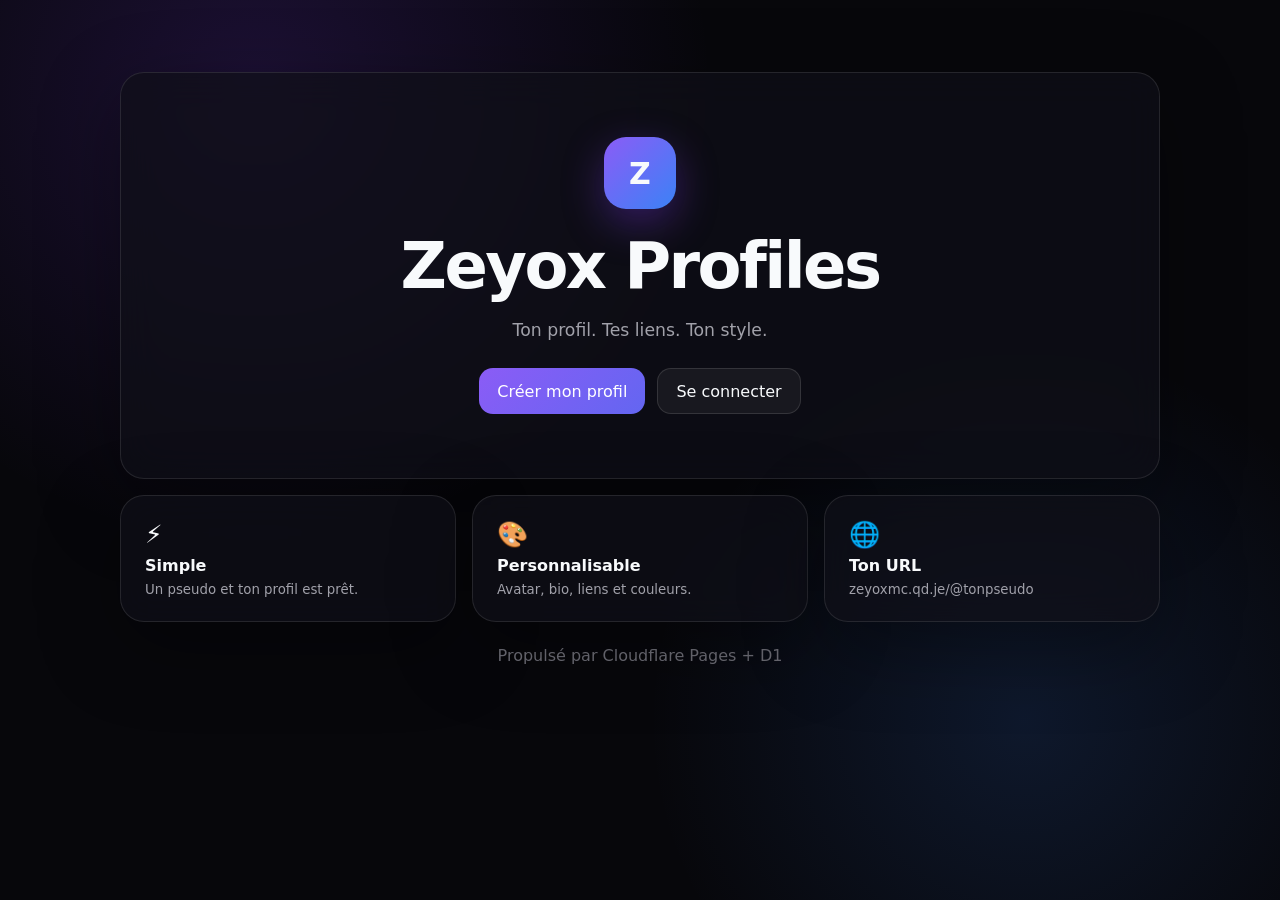
<file: index.html>
<!doctype html>
<html lang="fr">
<head>
  <meta charset="utf-8" />
  <meta name="viewport" content="width=device-width,initial-scale=1" />
  <title>Zeyox Profiles</title>
  <meta name="description" content="Crée ton profil personnalisé et partage tes liens." />
  <link rel="icon" href="data:," />
  <link rel="stylesheet" href="/style.css" />
</head>
<body>
  <main class="shell">
    <section class="hero card">
      <div class="brand-dot">Z</div>
      <h1>Zeyox Profiles</h1>
      <p>Ton profil. Tes liens. Ton style.</p>
      <div class="hero-actions">
        <a class="btn primary" href="/auth.html?mode=register">Créer mon profil</a>
        <a class="btn ghost" href="/auth.html?mode=login">Se connecter</a>
      </div>
    </section>

    <section class="features">
      <article class="mini card"><span>⚡</span><b>Simple</b><small>Un pseudo et ton profil est prêt.</small></article>
      <article class="mini card"><span>🎨</span><b>Personnalisable</b><small>Avatar, bio, liens et couleurs.</small></article>
      <article class="mini card"><span>🌐</span><b>Ton URL</b><small>zeyoxmc.qd.je/@tonpseudo</small></article>
    </section>
    <p class="footer">Propulsé par Cloudflare Pages + D1</p>
  </main>
</body>
</html>
</file>
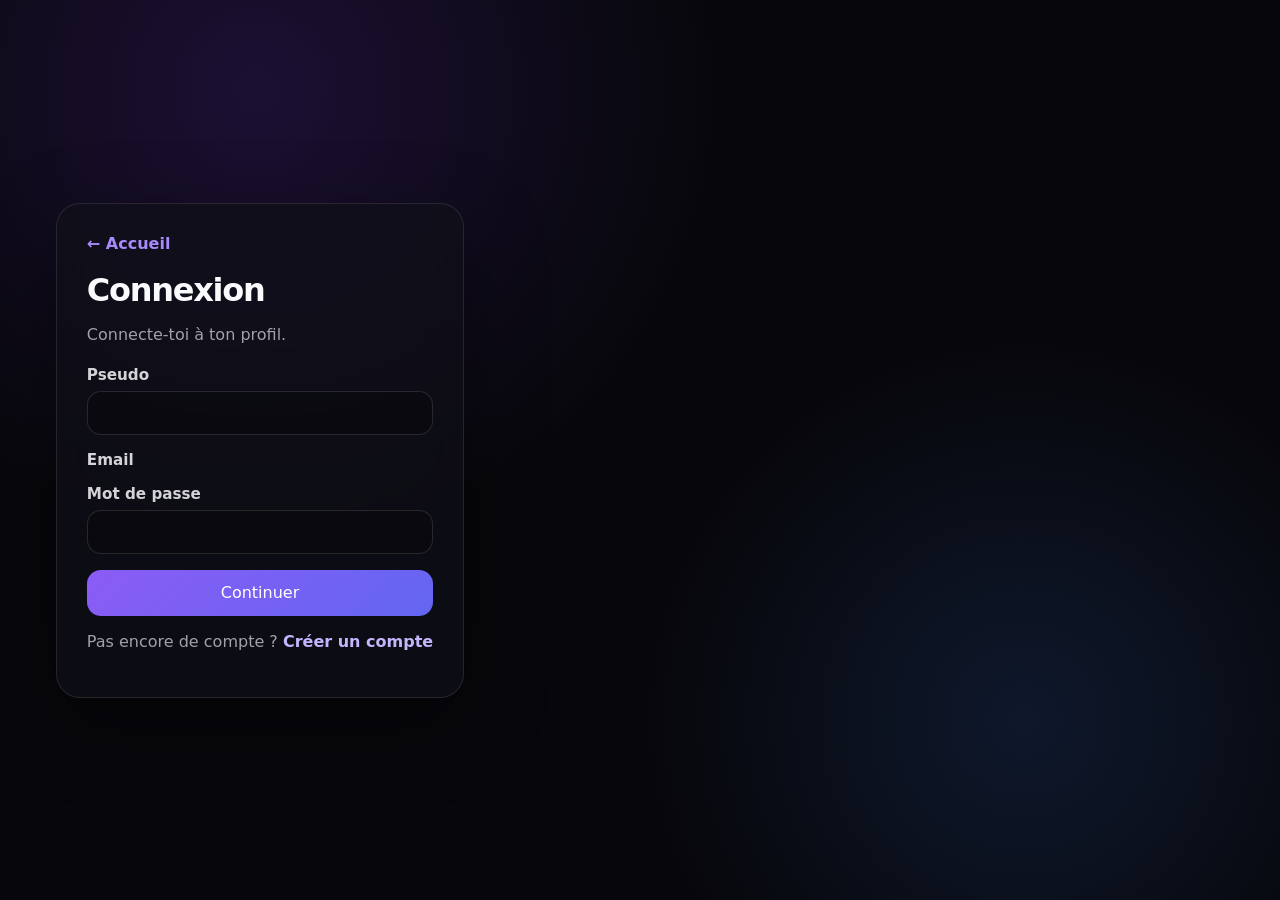
<file: auth.html>
<!doctype html>
<html lang="fr">
<head>
  <meta charset="utf-8" />
  <meta name="viewport" content="width=device-width,initial-scale=1" />
  <title>Connexion — Zeyox Profiles</title>
  <link rel="stylesheet" href="/style.css" />
</head>
<body>
  <main class="center shell-small">
    <section class="card form-card">
      <a class="back" href="/">← Accueil</a>
      <h1 id="title">Connexion</h1>
      <p id="subtitle" class="muted">Connecte-toi à ton profil.</p>
      <form id="authForm">
        <label>Pseudo<input id="username" autocomplete="username" required minlength="3" maxlength="24" pattern="[A-Za-z0-9_]+" /></label>
        <label>Email<input id="email" type="email" autocomplete="email" required /></label>
        <label>Mot de passe<input id="password" type="password" autocomplete="current-password" required minlength="8" /></label>
        <button class="btn primary full" type="submit">Continuer</button>
      </form>
      <div id="msg" class="msg" hidden></div>
      <p class="switch"><span id="switchText">Pas encore de compte ?</span> <a id="switchLink" href="/auth.html?mode=register">Créer un compte</a></p>
    </section>
  </main>
  <script src="/auth.js"></script>
</body>
</html>
</file>
<file: style.css>
:root{font-family:Inter,ui-sans-serif,system-ui,-apple-system,BlinkMacSystemFont,"Segoe UI",sans-serif;color:#f8fafc;background:#07070b;font-synthesis:none;text-rendering:optimizeLegibility}*{box-sizing:border-box}body{margin:0;min-height:100vh;background:radial-gradient(circle at 20% 10%,rgba(124,58,237,.18),transparent 35%),radial-gradient(circle at 80% 80%,rgba(59,130,246,.14),transparent 30%),#07070b}a{color:inherit;text-decoration:none}.shell{width:min(1040px,92%);margin:0 auto;padding:72px 0}.shell-small{width:min(520px,92%)}.center{min-height:100vh;display:grid;place-items:center}.card{border:1px solid rgba(255,255,255,.1);background:rgba(16,16,24,.72);backdrop-filter:blur(18px);border-radius:24px;box-shadow:0 24px 80px rgba(0,0,0,.35)}.hero{padding:64px;text-align:center}.brand-dot{width:72px;height:72px;border-radius:22px;display:grid;place-items:center;margin:0 auto 20px;font-weight:900;font-size:30px;background:linear-gradient(135deg,#8b5cf6,#3b82f6);box-shadow:0 14px 40px rgba(124,58,237,.35)}h1{margin:0 0 10px;font-size:clamp(2rem,6vw,4rem);letter-spacing:-.04em}.hero p{color:#a1a1aa;font-size:1.08rem}.hero-actions{display:flex;gap:12px;justify-content:center;flex-wrap:wrap;margin-top:28px}.btn{display:inline-flex;justify-content:center;align-items:center;min-height:46px;padding:0 18px;border-radius:14px;border:1px solid rgba(255,255,255,.12);font-weight:700;cursor:pointer;font:inherit}.primary{background:linear-gradient(135deg,#8b5cf6,#6366f1);color:white;border:none}.ghost{background:rgba(255,255,255,.05);color:#f8fafc}.full{width:100%}.features{display:grid;grid-template-columns:repeat(3,1fr);gap:16px;margin-top:16px}.mini{padding:24px;display:flex;flex-direction:column;gap:7px}.mini span{font-size:25px}.mini small,.muted{color:#a1a1aa}.footer{text-align:center;color:#71717a;margin-top:24px}.form-card{padding:30px}.back{color:#a78bfa;font-weight:700}.form-card h1{font-size:2rem;margin-top:18px}.form-card form{display:grid;gap:16px;margin-top:22px}label{display:grid;gap:7px;color:#d4d4d8;font-weight:700;font-size:.95rem}input,textarea{width:100%;border:1px solid rgba(255,255,255,.12);background:rgba(0,0,0,.25);color:#fff;border-radius:14px;padding:12px 13px;font:inherit;outline:none}input:focus,textarea:focus{border-color:#8b5cf6;box-shadow:0 0 0 3px rgba(139,92,246,.13)}.msg{margin-top:14px;padding:12px 14px;border-radius:14px;background:rgba(255,255,255,.06)}.switch{text-align:center;color:#a1a1aa}.switch a{color:#c4b5fd;font-weight:700}.topbar{display:flex;justify-content:space-between;align-items:center;margin-bottom:18px}.brand{font-weight:900;letter-spacing:-.03em}.dash-head{display:flex;justify-content:space-between;align-items:center;gap:12px;margin-bottom:20px}.grid-form{grid-template-columns:1fr 1fr!important}.wide{grid-column:1/-1}.profile-wrap{min-height:100vh;display:grid;place-items:center;padding:32px 16px}.profile-card{width:min(620px,100%);text-align:center;padding:42px 24px;border-radius:30px;border:1px solid rgba(255,255,255,.12);background:rgba(13,13,20,.78);backdrop-filter:blur(18px);box-shadow:0 30px 80px rgba(0,0,0,.4)}.avatar{width:116px;height:116px;border-radius:50%;object-fit:cover;border:4px solid rgba(255,255,255,.12);display:block;margin:0 auto 18px;background:#18181b}.profile-card h1{font-size:2.4rem}.handle{color:#a1a1aa;margin-bottom:12px}.bio{max-width:520px;margin:0 auto;color:#d4d4d8;white-space:pre-wrap}.profile-links{display:grid;gap:12px;margin-top:24px}.profile-links a{padding:15px 18px;border-radius:16px;border:1px solid rgba(255,255,255,.1);background:rgba(255,255,255,.05);transition:.2s}.profile-links a:hover{transform:translateY(-2px);background:rgba(255,255,255,.09)}.profile-brand{display:inline-block;margin-top:24px;color:#71717a;font-size:.9rem}@media(max-width:700px){.hero{padding:42px 22px}.features{grid-template-columns:1fr}.grid-form{grid-template-columns:1fr!important}.wide{grid-column:auto}.dash-head{align-items:flex-start;flex-direction:column}.profile-card{padding:34px 18px}}
</file>
